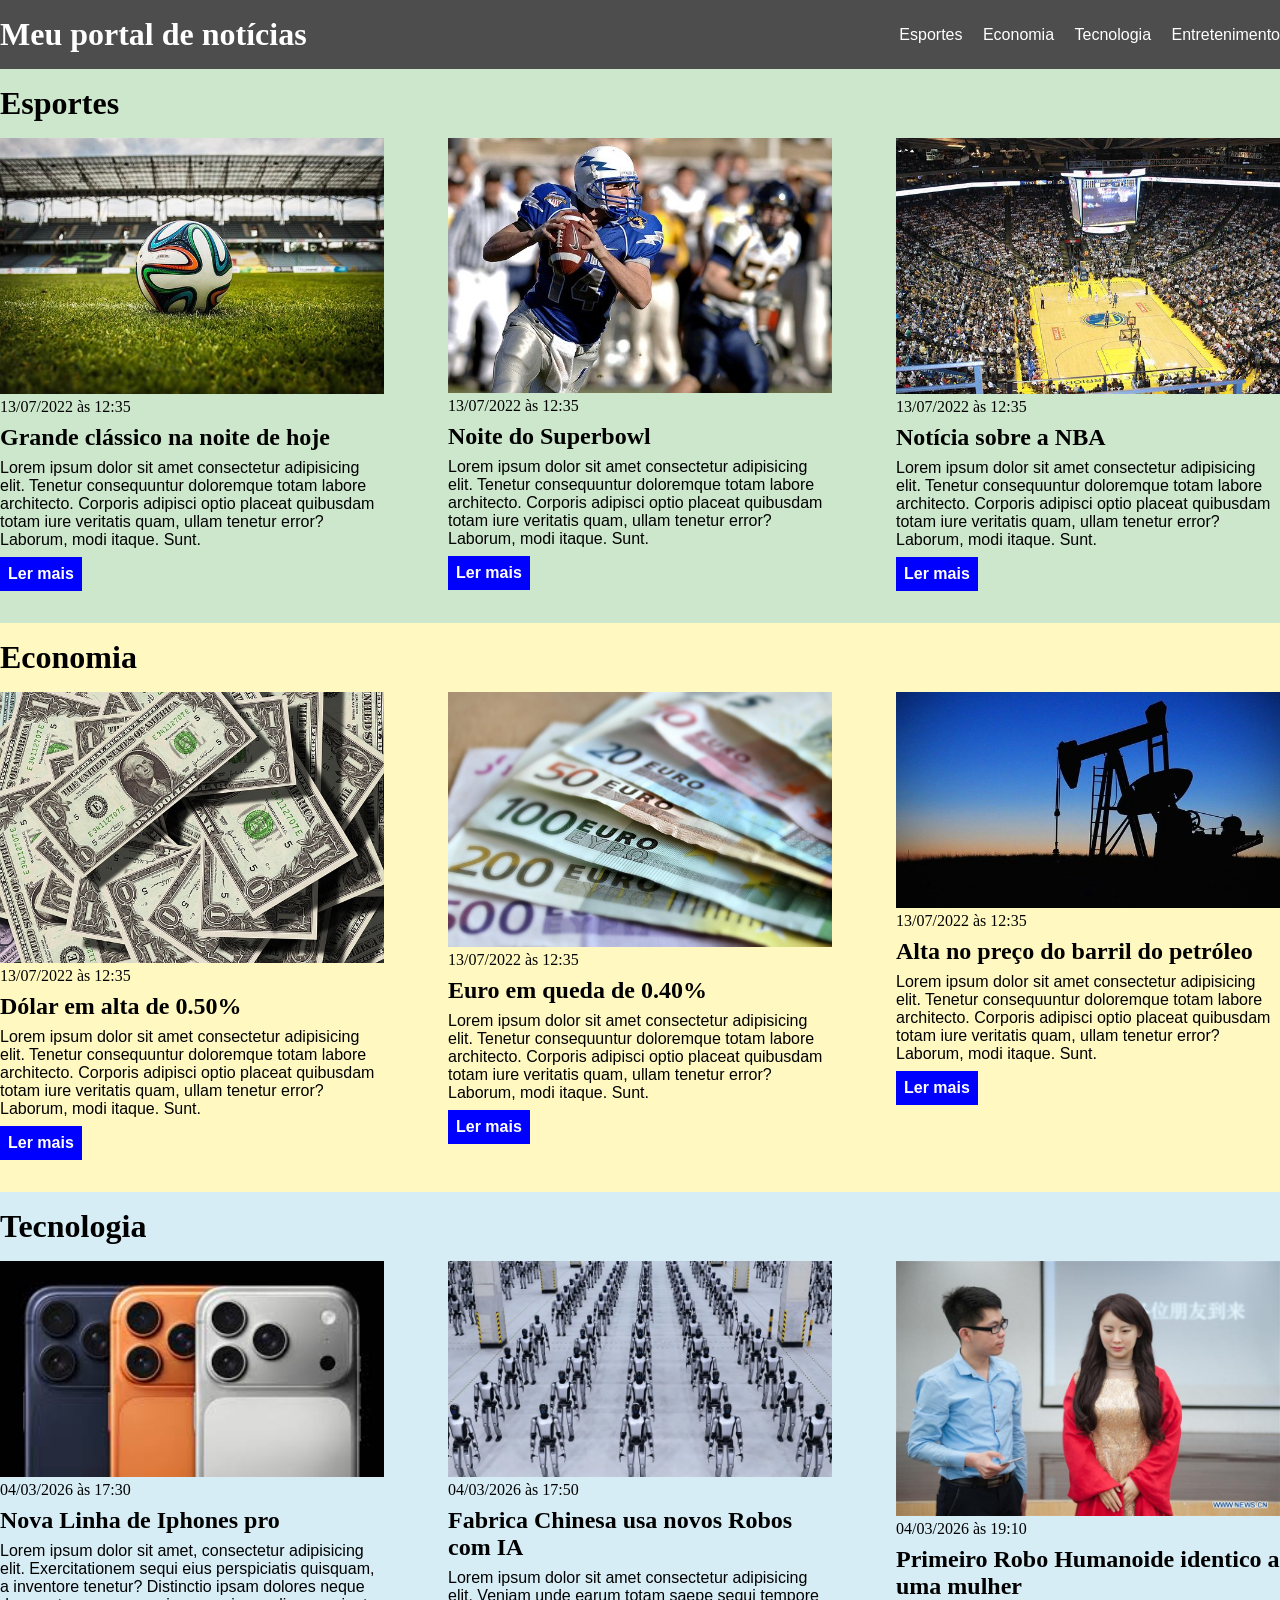
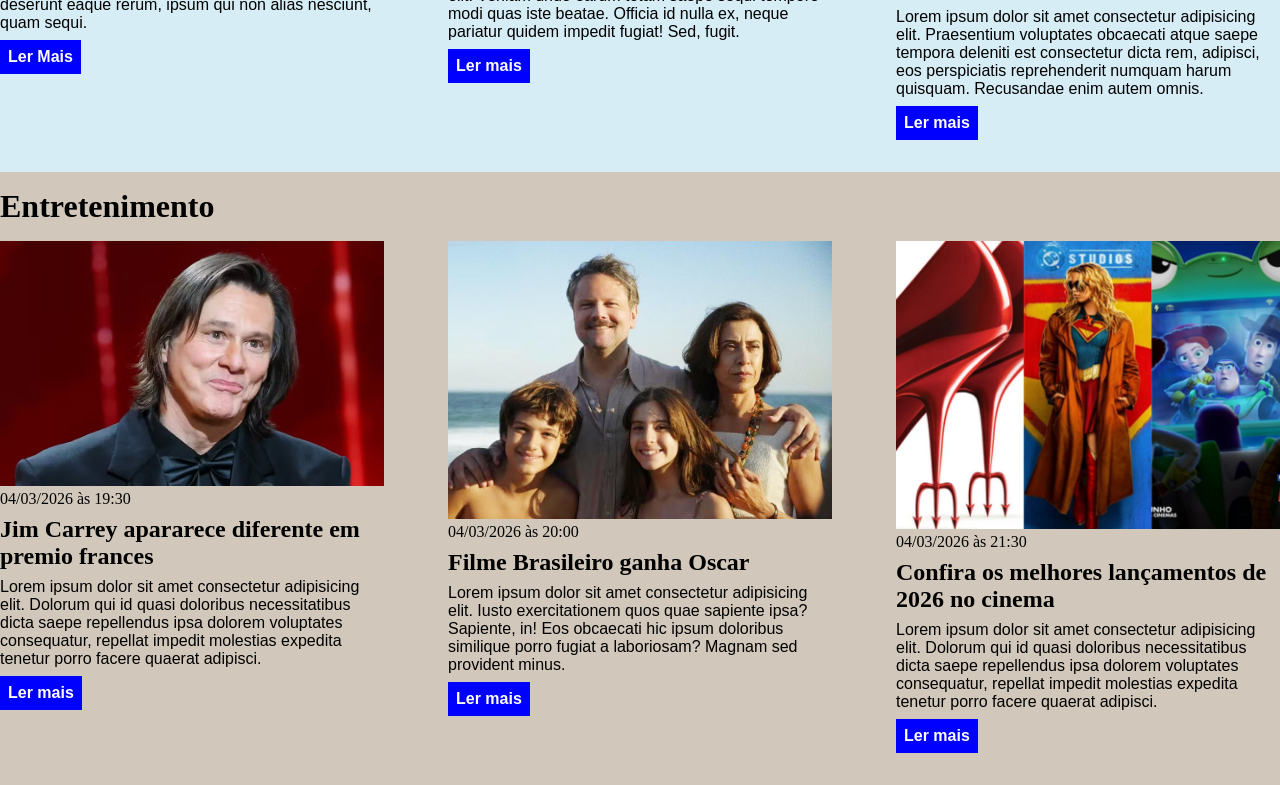
<file: exercicio 2 css/index.html>
<!DOCTYPE html>
<html lang="pt-BR">
<head>
    <meta charset="UTF-8">
    <meta http-equiv="X-UA-Compatible" content="IE=edge">
    <meta name="viewport" content="width=device-width, initial-scale=1.0">
    <title>Meu portal de notícias</title>
    <link rel="stylesheet" href="./main.css" />
</head>
<body>
    <header>
        <div class="container">
        <h1>Meu portal de notícias</h1>   
            <nav>
            <ul>
                <li>
                    <a href="#sports" title="Ir para a seção de esportes">Esportes</a>
                </li>
                <li>
                    <a href="#economy" title="Ir para a seção de notícias">Economia</a>
                </li>
                <li>
                    <a href="#tech" title="Ir para a seção de tecnologia">Tecnologia</a> 
                </li>
                <li>
                    <a href="#entertainment" title="Ir para a seção de entretenimento">Entretenimento</a>
                </li>
            </ul>
        </nav>
        </div>
    </header>
    <section id="sports">
        <div class="container">
        <h2>Esportes</h2>
            <div class="articles">
            <article>
                <img src="./imagens/futebol.jpg" alt="Bola de futebol no gramado" />
                <header>
                    <time>13/07/2022 às 12:35</time>
                </header>
                <h3>Grande clássico na noite de hoje</h3>
                <p>
                    Lorem ipsum dolor sit amet consectetur adipisicing elit. Tenetur consequuntur doloremque totam labore architecto. Corporis adipisci optio placeat quibusdam totam iure veritatis quam, ullam tenetur error? Laborum, modi itaque. Sunt.
                </p>
                <a href="#" title="Leia a notícia completa">Ler mais</a>
            </article>
            <article>
                <img src="./imagens/futebol-americano.jpg" alt="Jogador de futebol americano correndo com a bola na mão" />
                <header>
                    <time>13/07/2022 às 12:35</time>
                </header>
                <h3>Noite do Superbowl</h3>
                <p>
                    Lorem ipsum dolor sit amet consectetur adipisicing elit. Tenetur consequuntur doloremque totam labore architecto. Corporis adipisci optio placeat quibusdam totam iure veritatis quam, ullam tenetur error? Laborum, modi itaque. Sunt.
                </p>
                <a href="#" title="Leia a notícia completa">Ler mais</a>
            </article>
            <article>
                <img src="./imagens/basquete.jpg" alt="Vista aérea de uma quadra de basquete" />
                <header>
                    <time>13/07/2022 às 12:35</time>
                </header>
                <h3>Notícia sobre a NBA</h3>
                <p>
                    Lorem ipsum dolor sit amet consectetur adipisicing elit. Tenetur consequuntur doloremque totam labore architecto. Corporis adipisci optio placeat quibusdam totam iure veritatis quam, ullam tenetur error? Laborum, modi itaque. Sunt.
                </p>
                <a href="#" title="Leia a notícia completa">Ler mais</a>
            </article>
            </div>
        </div>
    </section>
    <section id="economy">
        <div class="container">
        <h2>Economia</h2>
        <div class="articles">
            <article>
                <img src="./imagens/dolares.jpg" alt="Muitos dólares" />
                <header>
                    <time>13/07/2022 às 12:35</time>
                </header>
                <h3>Dólar em alta de 0.50%</h3>
                <p>
                    Lorem ipsum dolor sit amet consectetur adipisicing elit. Tenetur consequuntur doloremque totam labore architecto. Corporis adipisci optio placeat quibusdam totam iure veritatis quam, ullam tenetur error? Laborum, modi itaque. Sunt.
                </p>
                <a href="#" title="Leia a notícia completa">Ler mais</a>
            </article>
            <article>
                <img src="./imagens/euro.jpg" alt="Várias notas de euro" />
                <header>
                    <time>13/07/2022 às 12:35</time>
                </header>
                <h3>Euro em queda de 0.40%</h3>
                <p>
                    Lorem ipsum dolor sit amet consectetur adipisicing elit. Tenetur consequuntur doloremque totam labore architecto. Corporis adipisci optio placeat quibusdam totam iure veritatis quam, ullam tenetur error? Laborum, modi itaque. Sunt.
                </p>
                <a href="#" title="Leia a notícia completa">Ler mais</a>
            </article>
            <article>
                <img src="./imagens/petroleo.jpg" alt="Extração de petróleo" />
                <header>
                    <time>13/07/2022 às 12:35</time>
                </header>
                <h3>Alta no preço do barril do petróleo</h3>
                <p>
                    Lorem ipsum dolor sit amet consectetur adipisicing elit. Tenetur consequuntur doloremque totam labore architecto. Corporis adipisci optio placeat quibusdam totam iure veritatis quam, ullam tenetur error? Laborum, modi itaque. Sunt.
                </p>
                <a href="#" title="Leia a notícia completa">Ler mais</a>
            </article>
            </div>
        </div>
    </section>
    <section id="tech">
        <div class="container">
        <h2>Tecnologia</h2>
        <div class="articles">
            <article>
                <img src="./imagens/iphone17.jfif" alt="Novo iphone 17 Pro cores" />
                <header>
                    <time>04/03/2026 às 17:30</time>
                </header>
                <h3>Nova Linha de Iphones pro</h3>
                <p>
                    Lorem ipsum dolor sit amet, consectetur adipisicing elit. Exercitationem sequi eius perspiciatis quisquam, a inventore tenetur? Distinctio ipsam dolores neque deserunt eaque rerum, ipsum qui non alias nesciunt, quam sequi.
                </p>
                <a href="#" title="Leia a noticia completa">Ler Mais</a>
            </article>
            <article>
                <img src="./imagens/roboschineses.webp" alt="Robos chineses em fabrica" />
                <header>
                    <time>04/03/2026 às 17:50</time>
                </header>
                <h3>Fabrica Chinesa usa novos Robos com IA</h3>
                <p>
                    Lorem ipsum dolor sit amet consectetur adipisicing elit. Veniam unde earum totam saepe sequi tempore modi quas iste beatae. Officia id nulla ex, neque pariatur quidem impedit fugiat! Sed, fugit.
                    </p>
                <a href="#" title="Leia a notícia completa">Ler mais</a>
            </article>
            <article>
                <img src="./imagens/robomulher.png" alt="Robo humanoide" />
                <header>
                    <time>04/03/2026 às 19:10</time>
                </header>
                <h3>Primeiro Robo Humanoide identico a uma mulher</h3>
                <p>
                    Lorem ipsum dolor sit amet consectetur adipisicing elit. Praesentium voluptates obcaecati atque saepe tempora deleniti est consectetur dicta rem, adipisci, eos perspiciatis reprehenderit numquam harum quisquam. Recusandae enim autem omnis.
                </p>
                <a href="#" title="Leia a notícia completa">Ler mais</a>
            </article>
            </div>
        </div>
    </section>
    <section id="entertainment">
        <div class="container">
        <h2>Entretenimento</h2>
            <div class="articles">
            <article>
                <img src="./imagens/jimcarrey-nova.avif" alt="Jim Carrey recebendo premio" />
                <header>
                    <time>04/03/2026 às 19:30</time>
                </header>
                <h3>Jim Carrey apararece diferente em premio frances</h3>
                <p>
                    Lorem ipsum dolor sit amet consectetur adipisicing elit. Dolorum qui id quasi doloribus necessitatibus dicta saepe repellendus ipsa dolorem voluptates consequatur, repellat impedit molestias expedita tenetur porro facere quaerat adipisci.
                </p>
                <a href="#" title="Leia a notícia completa">Ler mais</a>
            </article>
            <article>
                <img src="./imagens/aindaestouaqui.jpg" alt="Poster do filme Ainda Estou Aqui" />
                <header>
                    <time>04/03/2026 às 20:00</time>
                </header>
                <h3>Filme Brasileiro ganha Oscar</h3>
                <p>
                    Lorem ipsum dolor sit amet consectetur adipisicing elit. Iusto exercitationem quos quae sapiente ipsa? Sapiente, in! Eos obcaecati hic ipsum doloribus similique porro fugiat a laboriosam? Magnam sed provident minus.
                </p>
                <a href="#" title="Leia a notícia completa">Ler mais</a>
            </article>
            <article>
                <img src="./imagens/filmes2026.webp" alt="Filmes de 2026" />
                <header>
                    <time>04/03/2026 às 21:30</time>
                </header>
                <h3>Confira os melhores lançamentos de 2026 no cinema</h3>
                <p>
                    Lorem ipsum dolor sit amet consectetur adipisicing elit. Dolorum qui id quasi doloribus necessitatibus dicta saepe repellendus ipsa dolorem voluptates consequatur, repellat impedit molestias expedita tenetur porro facere quaerat adipisci.
                </p>
                <a href="#" title="Leia a notícia completa">Ler mais</a>
            </article>
            </div>
        </div>
    </section>
</body>
</html>
</file>
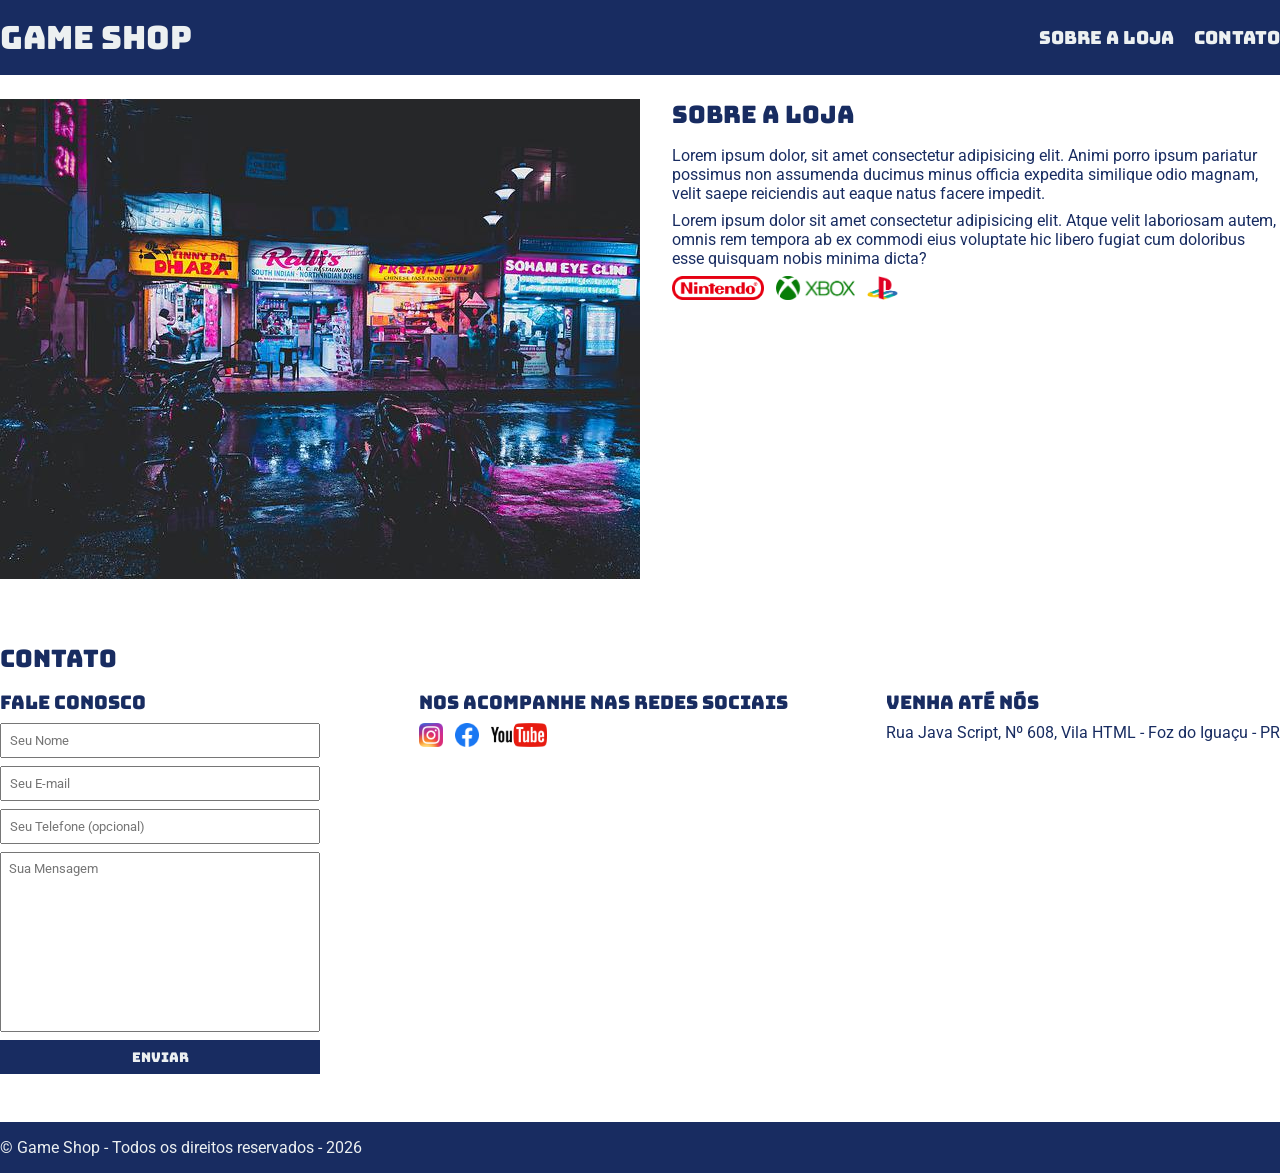
<file: GAME SHOP/index.html>
<!DOCTYPE html>
<html lang="en">
<head>
    <meta charset="UTF-8">
    <meta name="viewport" content="width=device-width, initial-scale=1.0">
    <title>Game Shop - A sua loja de Games</title>
    <link rel="stylesheet" href="main.css">
    <link rel="preconnect" href="https://fonts.googleapis.com">
    <link rel="preconnect" href="https://fonts.gstatic.com" crossorigin>
    <link href="https://fonts.googleapis.com/css2?family=Bungee&family=Roboto:ital,wght@0,100..900;1,100..900&display=swap" rel="stylesheet">
</head>
<body>
    <header>
        <div class="container">
            <h1>Game Shop</h1>
            <nav>
                <ul>
                    <li>
                        <a href="#about">Sobre a loja</a>
                    </li>
                    <li>
                        <a href="#contact">Contato</a>
                    </li>
                </ul>
            </nav>
        </div>
    </header>
    <section id="about">
        <div class="container">
            <img class="store-front" src="./imagens/loja.jpg" alt="Fachada da Loja Game Shop">
            <div>
                <h2>Sobre a Loja</h2>
                <p>Lorem ipsum dolor, sit amet consectetur adipisicing elit. Animi porro ipsum pariatur possimus non assumenda ducimus minus officia expedita similique odio magnam, velit saepe reiciendis aut eaque natus facere impedit.
                </p>
                <p>Lorem ipsum dolor sit amet consectetur adipisicing elit. Atque velit laboriosam autem, omnis rem tempora ab ex commodi eius voluptate hic libero fugiat cum doloribus esse quisquam nobis minima dicta?             
                </p>
                <ul class="brands-list">
                    <li><img src="./imagens/nintendo.png" alt="Nintendo"></li>
                    <li><img src="./imagens/xbox.png" alt="Xbox"></li>
                    <li><img src="./imagens/playstation.png" alt="Playstation"></li>
                </ul>
            </div>
        </div>
    </section>
    <section id="contact">
        <div class="container">
            <h2>Contato</h2>
            <div class="contact-methods">
                <div>
                    <h3>Fale Conosco</h3>
                    <form>
                        <input type="text" placeholder="Seu Nome" required/>
                        <input type="email" placeholder="Seu E-mail" required/>
                        <input type="tel" placeholder="Seu Telefone (opcional)" />
                        <textarea placeholder="Sua Mensagem" required></textarea>
                        <button type="submit">Enviar</button>
                    </form>
                </div>
                <div>
                    <h3>Nos Acompanhe nas Redes Sociais</h3>
                    <ul class="social-links">
                        <li>
                            <a href="#" title="Siga nos no Instagram">
                                <img src="./imagens/instagram.png" alt="Logo do Instagram" />
                            </a>
                        </li>
                        <li>
                            <a href="#" title="Siga nos no Facebook">
                                <img src="./imagens/facebook.png" alt="Logo do Facebook" />
                            </a>
                        </li>
                        <li>
                            <a href="#" title="Visite nosso canal no Youtube">
                                <img src="./imagens/youtube.png" alt="Logo do Youtube" />
                            </a>
                        </li>
                    </ul>
                </div>
                <div>
                    <h3>Venha até nós</h3>
                    <p>
                        Rua Java Script, Nº 608, Vila HTML - Foz do Iguaçu - PR
                    </p>
                </div>
            </div>
        </div>
    </section>
    <footer>
        <div class="container">
            <p>
                &copy; Game Shop - Todos os direitos reservados - 2026
            </p>
        </div>
    </footer>
</body>
</html>
</file>
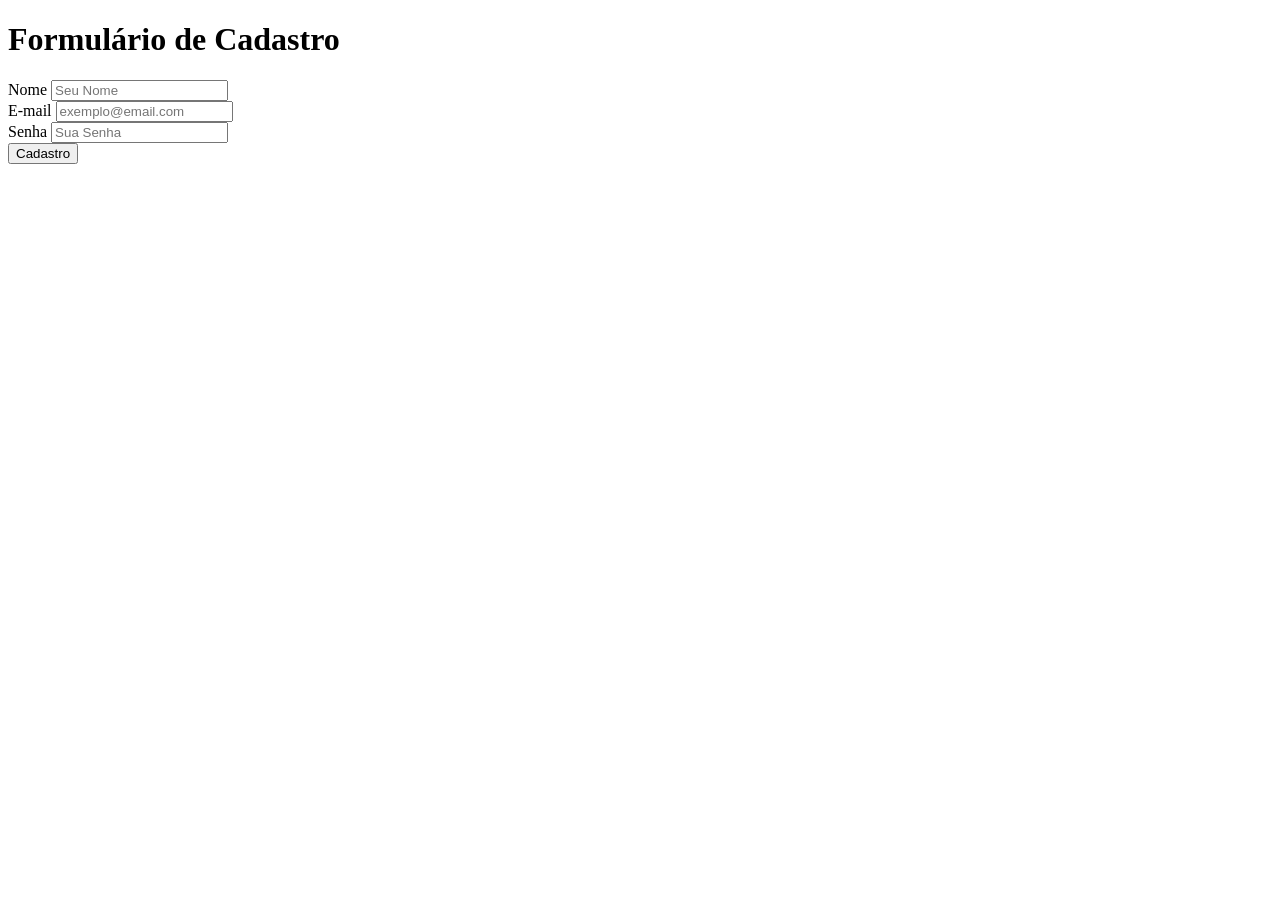
<file: tarefa1.html>
<!DOCTYPE html>
<html lang="pt-br">
<head>
    <meta charset="UTF-8">
    <meta name="viewport" content="width=device-width, initial-scale=1.0">
    <title>Formulário de Cadastro</title>
</head>
<body>
    <h1> Formulário de Cadastro </h1>
    <form>
        <label for="nome">Nome</label>
        <input id="nome" type="text" name="nome" placeholder="Seu Nome" />
        <br />

        <label for="email">E-mail </label>
        <input id="email" type="email" name="email" placeholder="exemplo@email.com" /> 
        <br />

        <label for="senha">Senha </label>
        <input id="senha" type="password" name="senha" placeholder="Sua Senha" /> 
        <br />

        <button type="submit">Cadastro</button>
        
    </form>    
</body>
</html>
</file>
<file: exercicio 2 css/main.css>
* {
    box-sizing: border-box;
    margin: 0;
    padding: 0;

}

body >header{
    background-color: #4d4d4d;
    padding: 16px 0;
    color: white;
}

header li a{
    color: white;
    text-decoration: none;
}

header .container{
    display: flex;
    align-items: center;
    justify-content: space-between;
}

header li{
    display: inline;
    font-family: Arial, Helvetica, sans-serif;
    margin-left: 16px;
}


.container {
    max-width: 1366px;
    width: 100%;
    margin: 0 auto;
}


.articles {
    display: flex;
    flex-wrap: wrap;
    justify-content: space-between;
}

.articles article img{
    width: 100%;
}

.articles article{
    width: 30%;
}

section {
    padding: 16px 0;
}

section h2, .articles article{
    margin-bottom: 16px;
}

.articles article h3{
    margin-top: 8px;
    margin-bottom: 8px;
}

.articles article a{
    background-color: blue;
    color: white;
    padding: 8px;
    display: inline-block;
    text-decoration: none;
    font-weight: bolder;
    margin-top: 8px;
}

.articles article a:hover{
    text-decoration: underline;
}

.articles article p, .articles article a{
    font-family: Arial, Helvetica, sans-serif;

}

.articles article h3{
    font-size: 24px;
}

section h2{
    font-size: 32px;
}

#sports{
    background-color: #cce7cc;
}

#economy{
    background-color: #fff9c1;
}

#tech{
    background-color: #d6edf5;
}

#entertainment{
    background-color: #d1c7ba;
}
</file>
<file: GAME SHOP/main.css>
* {
    margin: 0;
    padding: 0;
    box-sizing: border-box;
}

header, section h2, section h3, form button {
    font-family: "Bungee", cursive;
    font-weight: normal;
}

body, input, textarea {
    font-family: "Roboto", sans-serif;
}

header {
    padding: 16px 0;
    background-color: #182C61;
    color: #ecf0f1;
}

Header nav li{
    display: inline;
    margin-left: 16px;
    font-size: 18px;
    
}

header nav li a{
    color: #ecf0f1;
    text-decoration: none;
}

header, section h2 {
    font-family: "Bungee", cursive;
}

header h1, section h2 {
    font-weight: normal;
}

.container{
    max-width: 1280px;
    width: 100%;
    margin: 0 auto;
}

header .container, section .container{
    display: flex;
    align-items: center;
    justify-content: space-between;
}

.brands-list img {
    height: 24px;
}

.brands-list li {
    display: inline;
    margin-right: 8px;
}

section .container {
    align-items: flex-start;
}

section {
    padding: 24px 0;
}

section, section h2 {
    margin-bottom: 16px;
    color: #182C61;
}

section p {
    margin-bottom: 8px;
}

.store-front {
    margin-right: 32px;
}

.social-links img{
    height: 24px;
}

.social-links li {
    display: inline;
    margin-right: 8px;
}

.social-links li a {
    text-decoration: none;
}

#contact .container {
    display: block;
}

.contact-methods {
    display: flex;
    justify-content: space-between;
}

form input, form textarea, form button {
    display: block;
    width: 320px;
    margin-bottom: 8px;
    padding: 8px;
}

form textarea {
    resize: none;
    height: 180px;
}

section h3 {
    margin-bottom: 8px;
}

form button {
    background-color: #182C61;
    color: #ecf0f1;
    border: none;
    cursor: pointer;
}

form button:hover {
    background-color: #3e64cc;
}

input:focus, textarea:focus {
    outline-color: #182C61;
}

footer {
    background-color: #182C61;
    color: #ecf0f1;
    padding: 16px 0;
}
</file>
